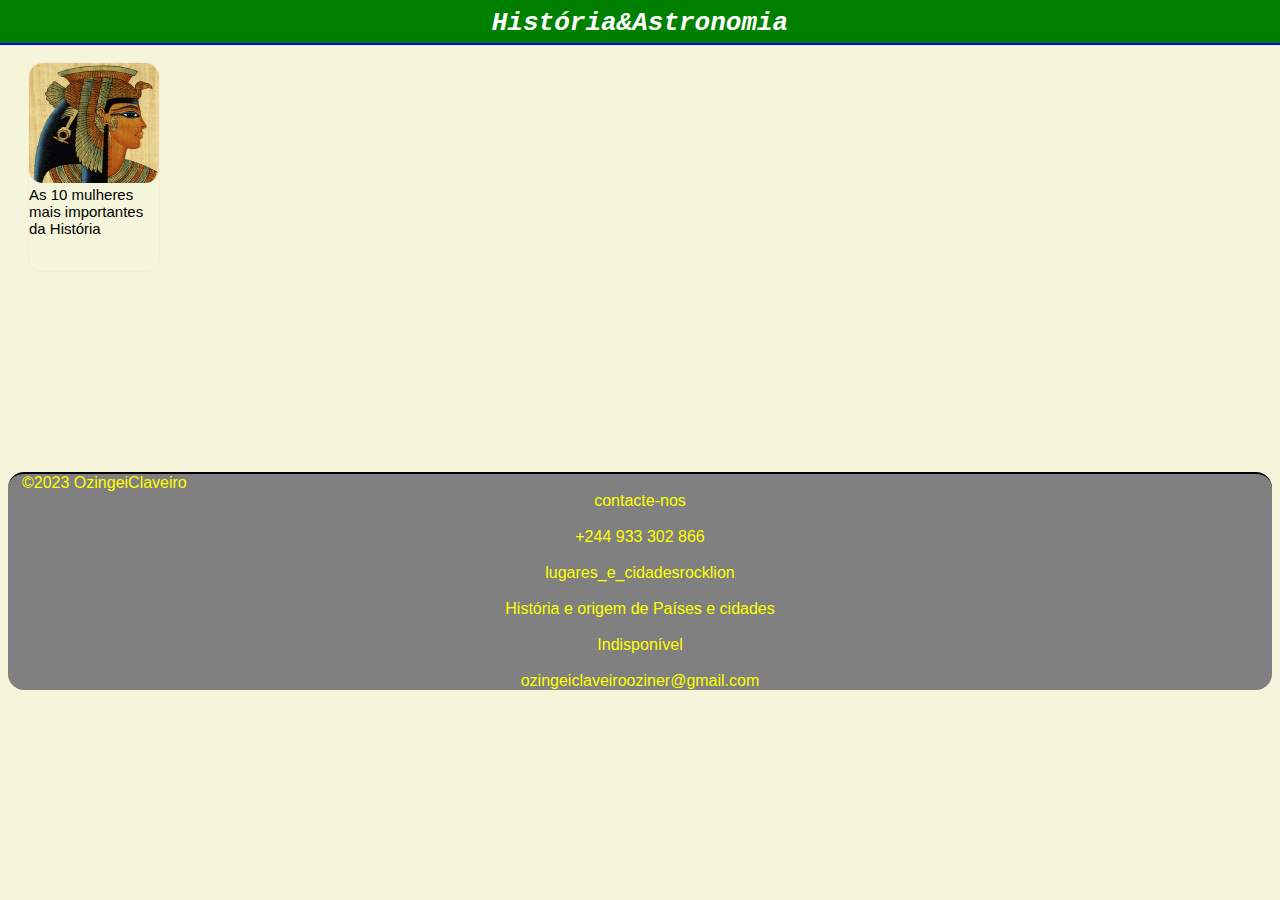
<file: história/index.html>
<!DOCTYPE html>
<html lang="en">
<head>
    <meta charset="UTF-8">
    <meta name="viewport" content="width=device-width, initial-scale=1.0">
    <title>Rocklion.com</title>
    <link rel="stylesheet" href="css/style.css">

</head>
<body>

    <h1 id="tn"> História&Astronomia</h1>
  <nav class="principal">
    <div id="europa">
    <a href="index24.html"><img src="im/Captura de Tela (28).png" alt=""></a>
      <span>As 10 mulheres mais importantes da História</span>
</div>


</nav>
<div id="contactos">
  <footer class="one"> &copy;2023 OzingeiClaveiro</footer>
  <footer>contacte-nos</footer>
  <br>
  <footer><span><i class="bi bi-whatsapp"></i></span>+244 933 302 866</footer>
  <br>
  <footer><span><i class="bi bi-instagram"></i></span>lugares_e_cidadesrocklion</footer>
  <br>
  <footer><span><i class="bi bi-facebook"></i></span>História e origem de Países e cidades</footer>
  <br>
  <footer><span><i class="bi bi-youtube"></i></span>Indisponível</footer>
  <br>
  <footer> <span><i class="bi bi-envelope-at"></i></span>ozingeiclaveirooziner@gmail.com</footer>
</div>

</body>
</html>
</file>
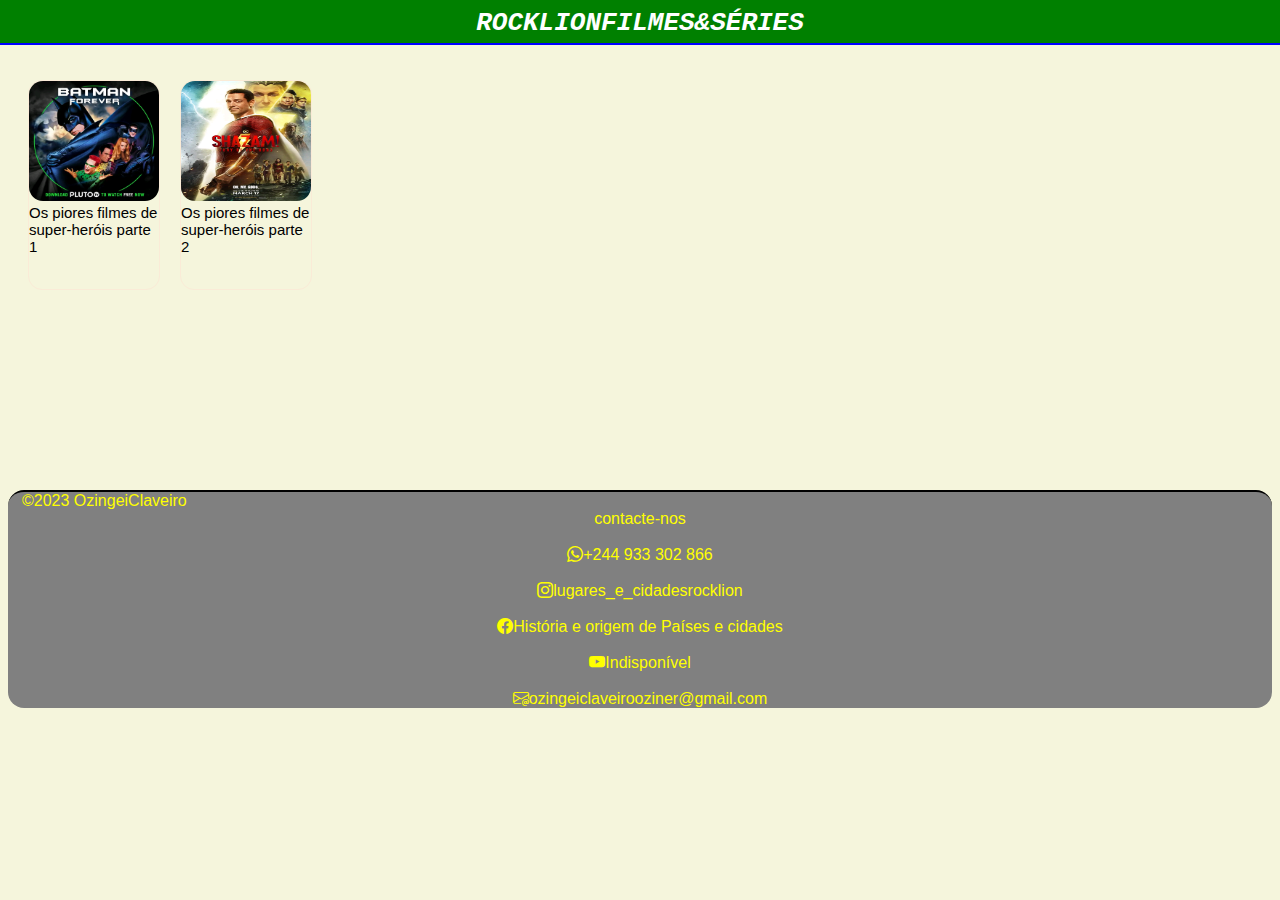
<file: cinema/index1.html>
<!DOCTYPE html>
<html lang="en">
<head>
    <meta charset="UTF-8">
    <meta name="viewport" content="width=, initial-scale=1.0">
    <link rel="stylesheet" href="css/style.css">
    <link rel="stylesheet" href="https://cdn.jsdelivr.net/npm/bootstrap-icons@1.11.2/font/bootstrap-icons.min.css">
   </head>
<body>
    <h1 id="tn">ROCKLIONFILMES&SÉRIES</h1>
      <br>
      <div class="principal">
        <div id="europa">
            <a href="index21.html"><span><img src="img/FB_IMG_16991112845238834.jpg" alt=""></span></a>
        <span>Os piores filmes de super-heróis parte 1</span>         
</div>
<div id="europa">
    <a href="index22.html"><img src="img/FB_IMG_16994432857178716.jpg" alt=""></a>
    <span>Os piores filmes de super-heróis parte 2</span>    
</div>
      </div>
      
    <div id="contactos">
      <footer class="one"> &copy;2023 OzingeiClaveiro</footer>
      <footer>contacte-nos</footer>
      <br>
      <footer><span><i class="bi bi-whatsapp"></i></span>+244 933 302 866</footer>
      <br>
      <footer><span><i class="bi bi-instagram"></i></span>lugares_e_cidadesrocklion</footer>
      <br>
      <footer><span><i class="bi bi-facebook"></i></span>História e origem de Países e cidades</footer>
      <br>
      <footer><span><i class="bi bi-youtube"></i></span>Indisponível</footer>
      <br>
      <footer> <span><i class="bi bi-envelope-at"></i></span>ozingeiclaveirooziner@gmail.com</footer>
    </div>
  
    </body>
</file>
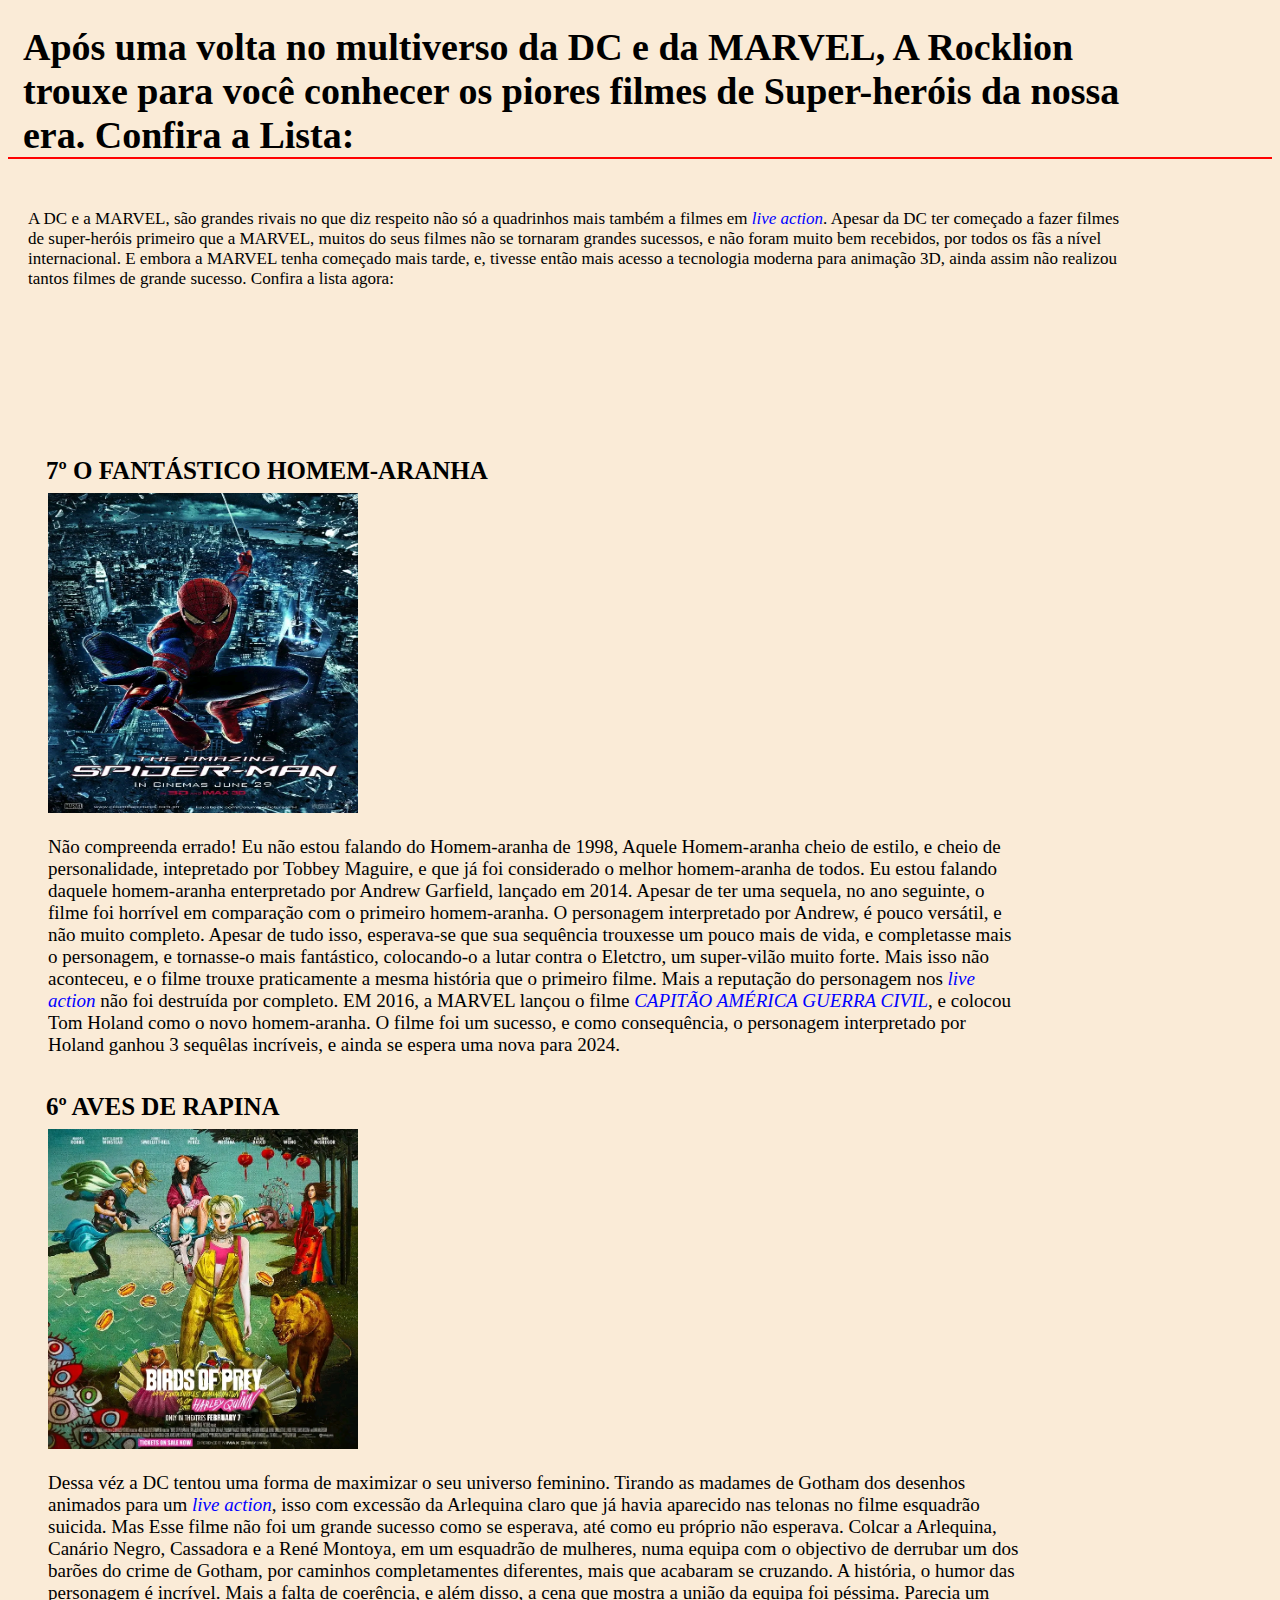
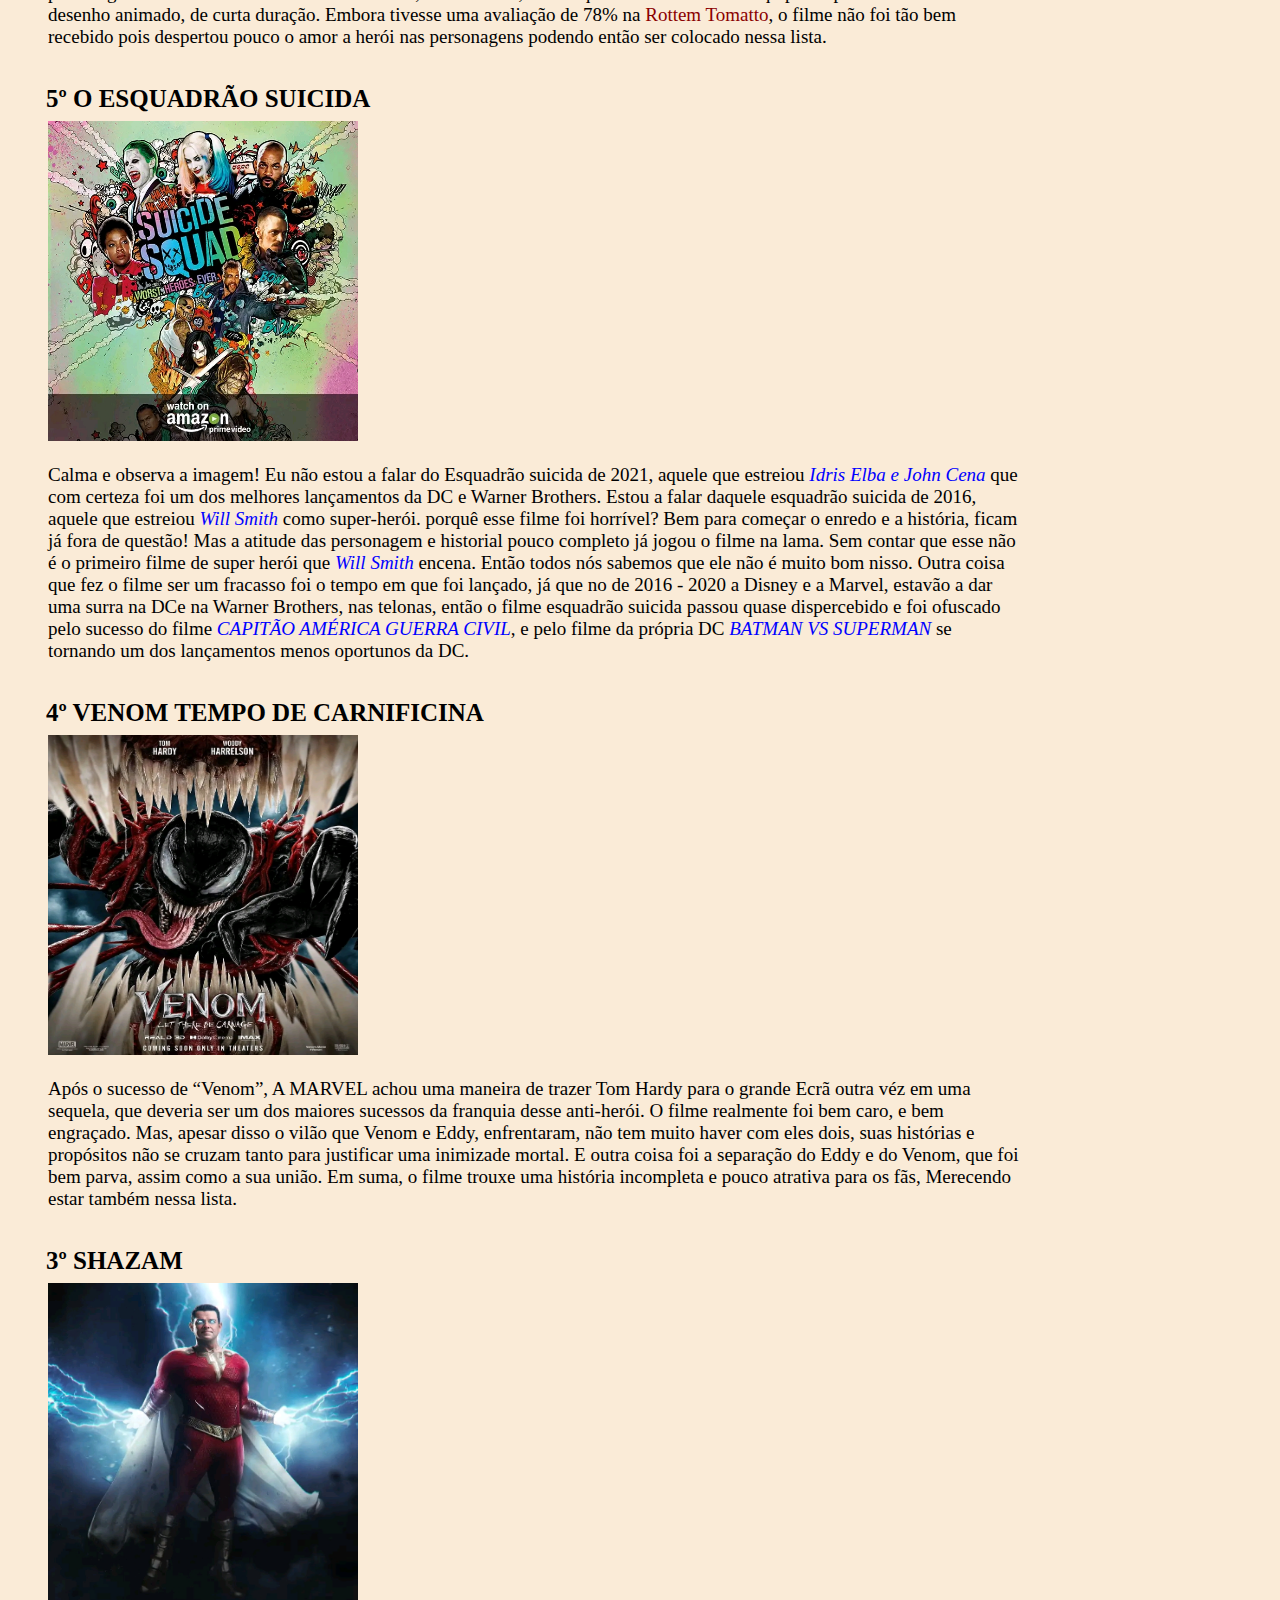
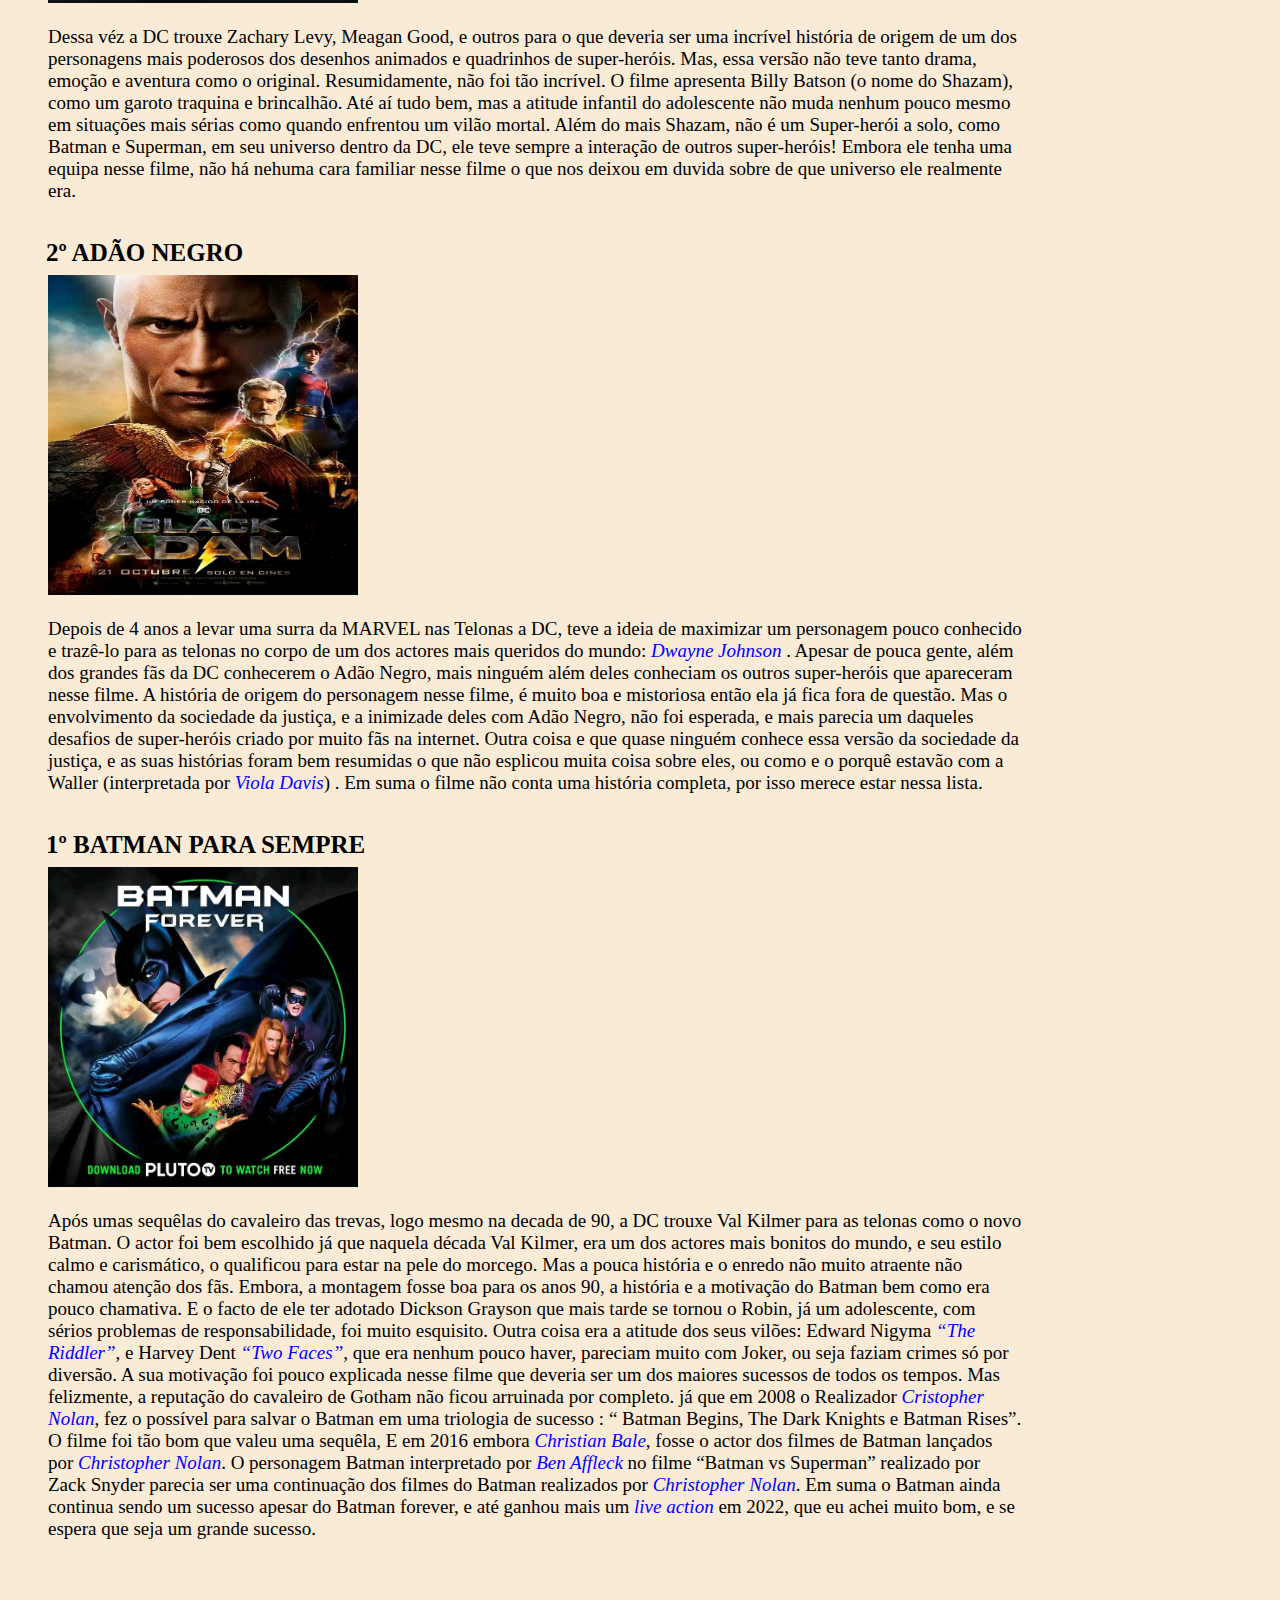
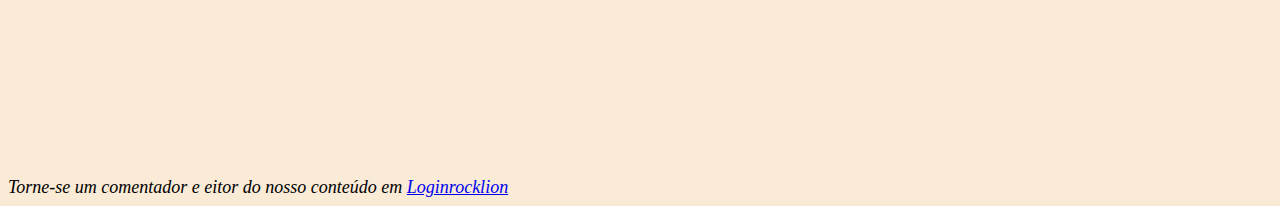
<file: cinema/index21.html>
<!DOCTYPE html>
<html lang="pt">
<head>
    <meta charset="UTF-8">
    <meta name="viewport" content="width=device-width, initial-scale=1.0">
    <meta http-equiv="X-UA-Compatible" content="ie=edge">
     <link rel="stylesheet" href="css/style7.css">
    <title>Ospioresfilmesdesuperheroisdanossaera</title>
</head>
<body>
    <h1>Após uma volta no multiverso da DC e da MARVEL, A Rocklion trouxe para 
        você conhecer os piores filmes de Super-heróis da nossa era. Confira a Lista:
    </h1>
 <header>A DC e a MARVEL, são grandes rivais no que diz respeito não só 
     a quadrinhos mais também a filmes em <i>live action</i>. Apesar da DC ter começado
     a fazer filmes de super-heróis primeiro que a MARVEL, muitos do seus filmes não 
     se tornaram grandes sucessos, e não foram muito bem recebidos, por todos os fãs a nível
     internacional. E embora a MARVEL tenha começado mais tarde, e, tivesse então mais 
     acesso a tecnologia moderna para animação 3D, ainda assim não realizou tantos filmes de 
     grande sucesso. 
     Confira a lista agora:
 </header><br>

  <b>7º O FANTÁSTICO HOMEM-ARANHA</b><br>
   <img src="img/FB_IMG_16991115998903338.jpg" alt="">
   <p> Não compreenda errado! Eu não estou falando do Homem-aranha de 1998, Aquele Homem-aranha
       cheio de estilo, e cheio de personalidade, intepretado por Tobbey Maguire, e que já foi considerado 
       o melhor homem-aranha de todos. Eu estou falando daquele homem-aranha enterpretado por Andrew Garfield,
       lançado em 2014. Apesar de ter uma sequela, no ano seguinte, o filme foi horrível em comparação com o 
       primeiro homem-aranha. O personagem interpretado por Andrew, é pouco versátil, e não muito completo. Apesar de 
       tudo isso, esperava-se que sua sequência trouxesse um pouco mais de vida, e completasse mais o personagem, e 
       tornasse-o mais fantástico, colocando-o a lutar contra o Eletctro, um super-vilão muito forte.
       Mais isso não aconteceu, e o filme trouxe praticamente a mesma história que o primeiro filme. Mais 
       a reputação do personagem nos <i>live action</i> não foi destruída por completo. EM 2016, a MARVEL lançou
       o filme <i>CAPITÃO AMÉRICA GUERRA CIVIL</i>, e colocou Tom Holand como o novo homem-aranha.
       O filme foi um sucesso, e como consequência, o personagem interpretado por Holand ganhou 3 sequêlas incríveis, 
       e ainda se espera uma nova para 2024.  
   </p>
   <br>
    <b>6º AVES DE RAPINA</b><br>
     <img src="img/FB_IMG_16991108550063749.jpg" alt="">
     <p> Dessa véz a DC tentou uma forma de maximizar o seu universo feminino.
         Tirando as madames de Gotham dos desenhos animados para um <i> live action</i>, isso com 
         excessão da Arlequina claro que já havia aparecido nas telonas no filme esquadrão suicida. Mas 
         Esse filme não foi um grande sucesso como se esperava, até como eu próprio não esperava.
         Colcar a Arlequina, Canário Negro, Cassadora e a René Montoya, em um esquadrão de mulheres,
        numa equipa com o objectivo de derrubar um dos barões do crime de Gotham, por caminhos completamentes diferentes,
        mais que acabaram se cruzando. 
        A história, o humor das personagem é incrível. Mais a falta de coerência, e além disso, a cena que mostra a união da equipa
        foi péssima. Parecia um desenho animado, de curta duração.
        Embora tivesse uma avaliação de 78% na <a class="d" href="https://www.bing.com">Rottem Tomatto</a>, o filme 
        não foi tão bem recebido pois despertou pouco o amor a herói nas personagens podendo então ser 
        colocado nessa lista.    
     </p>
     <br>
     <b>5º O ESQUADRÃO SUICIDA</b><br>
           <img src="img/FB_IMG_16991109590757545.jpg" alt="">
           <p> Calma e observa a imagem! Eu não estou a falar do Esquadrão suicida de 2021, aquele que estreiou 
               <i>Idris Elba e John Cena</i> que com certeza foi um dos melhores lançamentos da DC e Warner Brothers.
               Estou a falar daquele esquadrão suicida de 2016, aquele que estreiou <i>Will Smith</i> como super-herói.
               porquê esse filme foi horrível? Bem para começar o enredo e a história, ficam já fora de questão!
               Mas a atitude das personagem e historial pouco completo já jogou o filme na lama. Sem contar que esse 
               não é o primeiro filme de super herói que <i>Will Smith</i> encena. Então todos nós sabemos que ele 
               não é muito bom nisso.
               Outra coisa que fez o filme ser um fracasso foi o tempo em que foi lançado, já que no de 2016 - 2020 a Disney e 
               a Marvel, estavão a dar uma surra na DCe na Warner Brothers, nas telonas, então o filme esquadrão suicida passou quase dispercebido
               e foi ofuscado pelo sucesso do filme <i>CAPITÃO AMÉRICA GUERRA CIVIL</i>, e pelo filme da própria DC
               <i>BATMAN VS SUPERMAN</i> se tornando um dos lançamentos menos oportunos da DC. 
              </p>
              <br> 
       <b>4º VENOM TEMPO DE CARNIFICINA</b><br>
       <img src="img/FB_IMG_16991108855131383.jpg" alt="">
        <p>Após o sucesso de <q>Venom</q>, A MARVEL achou uma maneira de trazer Tom Hardy para o grande Ecrã
            outra véz em uma sequela, que deveria ser um dos maiores sucessos da franquia desse anti-herói. 
            O filme realmente foi bem caro, e bem engraçado. Mas, apesar disso o vilão que Venom e Eddy, enfrentaram,
            não tem muito haver com eles dois, suas histórias e propósitos não se cruzam tanto para justificar uma inimizade mortal. E outra coisa foi a separação 
            do Eddy e do Venom, que foi bem parva, assim como a sua união. Em suma, o filme trouxe uma história
            incompleta e pouco atrativa para os fãs, Merecendo estar também nessa lista. 
        </p>
        <br>
        <b>3º SHAZAM</b><br>
        <img src="img/FB_IMG_16991112006824815.jpg" alt="">
        <p> Dessa véz a DC trouxe Zachary Levy, Meagan Good, e outros para o que deveria ser uma incrível
            história de origem de um dos personagens mais poderosos dos desenhos animados e quadrinhos de 
            super-heróis. Mas, essa versão não teve tanto drama, emoção e aventura como o original. 
            Resumidamente, não foi tão incrível.
            O filme apresenta Billy Batson (o nome do Shazam), como um garoto traquina e brincalhão. Até aí
            tudo bem, mas a atitude infantil do adolescente não muda nenhum pouco mesmo em situações mais sérias
            como quando enfrentou um vilão mortal.
            Além do mais Shazam, não é um Super-herói a solo, como Batman e Superman, em seu universo dentro
            da DC, ele teve sempre a interação de outros super-heróis! Embora ele tenha uma equipa nesse filme, não há 
            nehuma cara familiar nesse filme o que nos deixou em duvida sobre de que universo ele realmente era. 
        </p>
        <br>
           <b>2º ADÃO NEGRO</b><br>
          <img src="img/FB_IMG_16991111761109180.jpg" alt="">
         <p> Depois de 4 anos a levar uma surra da MARVEL nas Telonas a DC, teve a ideia de maximizar
             um personagem pouco conhecido e trazê-lo para as telonas no corpo de um dos actores mais
             queridos do mundo: <i>Dwayne Johnson</i> .
             Apesar de pouca gente, além dos grandes fãs da DC conhecerem o Adão Negro, mais ninguém além 
             deles conheciam os outros super-heróis que apareceram nesse filme.
             A história de origem do personagem nesse filme, é muito boa e mistoriosa então ela já fica fora 
             de questão.
             Mas o envolvimento da sociedade da justiça, e a inimizade deles com Adão Negro, não foi esperada, e mais 
             parecia um daqueles desafios de super-heróis criado por muito fãs na internet. Outra coisa e que quase ninguém 
             conhece essa versão da sociedade da justiça, e as suas histórias foram bem resumidas o que não esplicou
             muita coisa sobre eles, ou como e o porquê estavão com a Waller (interpretada por <i>Viola Davis</i>) . 
             Em suma o filme não conta uma história completa, por isso merece estar nessa lista.
         </p><br>
         
           <b>1º BATMAN PARA SEMPRE</b><br>
              <img src="img/FB_IMG_16991112845238834.jpg" alt="">
          <p>Após umas sequêlas do cavaleiro das trevas, logo mesmo na decada de 90, a DC trouxe 
              Val Kilmer para as telonas como o novo Batman. O actor foi bem escolhido já que naquela 
              década Val Kilmer, era um dos actores mais bonitos do mundo, e seu estilo calmo
              e carismático, o qualificou para estar na pele do morcego. Mas a pouca história e o enredo 
              não muito atraente não chamou atenção dos fãs.
              Embora, a montagem fosse boa para os anos 90, a história e a motivação do Batman bem como 
              era pouco chamativa. E o facto de ele ter adotado Dickson Grayson que mais tarde se tornou o Robin,
              já um adolescente, com sérios problemas de responsabilidade, foi muito esquisito. 
              Outra coisa era a atitude dos seus vilões: Edward Nigyma <i><q>The Riddler</q></i>, e Harvey Dent 
              <i><q>Two Faces</q></i>, que era nenhum pouco haver, pareciam muito com Joker, ou seja faziam crimes 
              só por diversão. A sua motivação foi pouco explicada nesse filme que deveria ser um dos maiores sucessos
              de todos os tempos. Mas felizmente, a reputação do cavaleiro de Gotham não ficou arruinada por completo.
              já que em 2008 o Realizador <i>Cristopher Nolan</i>, fez o possível para salvar o Batman em uma triologia de 
              sucesso : <q> Batman Begins, The Dark Knights e Batman Rises</q>. O filme foi tão bom que valeu uma sequêla,
               E em 2016 embora <i>Christian Bale</i>, fosse o actor dos filmes de Batman lançados por <i>Christopher Nolan</i>.
               O personagem Batman interpretado por <i>Ben Affleck</i> no filme <q>Batman vs Superman</q> realizado por Zack Snyder parecia 
               ser uma continuação dos filmes do Batman realizados por <i>Christopher Nolan</i>.
               Em suma o Batman ainda continua sendo um sucesso apesar do Batman forever, e até ganhou mais um <i>live action</i> 
               em 2022, que eu achei muito bom, e se espera que seja um grande sucesso.    
          </p>
          <br>
          
           <footer><em>Torne-se um comentador e eitor do nosso conteúdo em <a href="../second html/index25.html">Loginrocklion</a></em></footer>
</body>
</html>
</file>
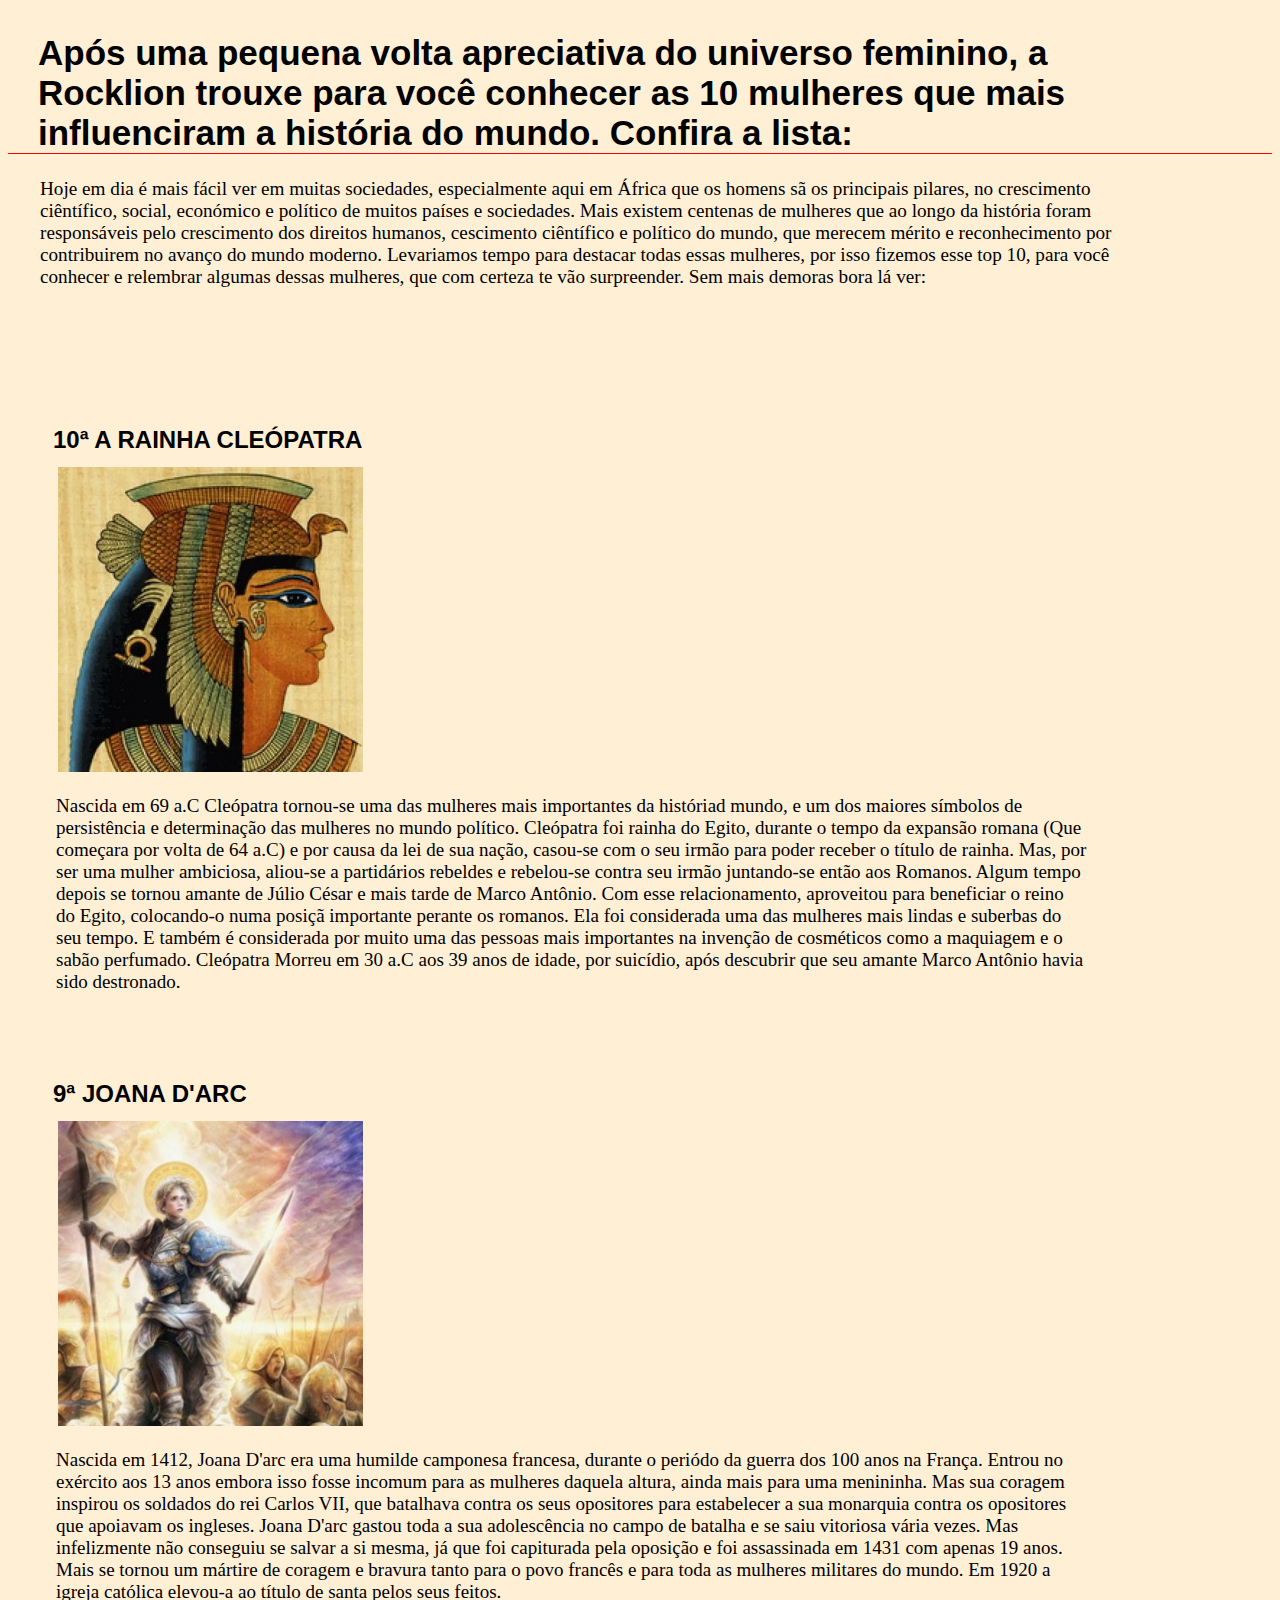
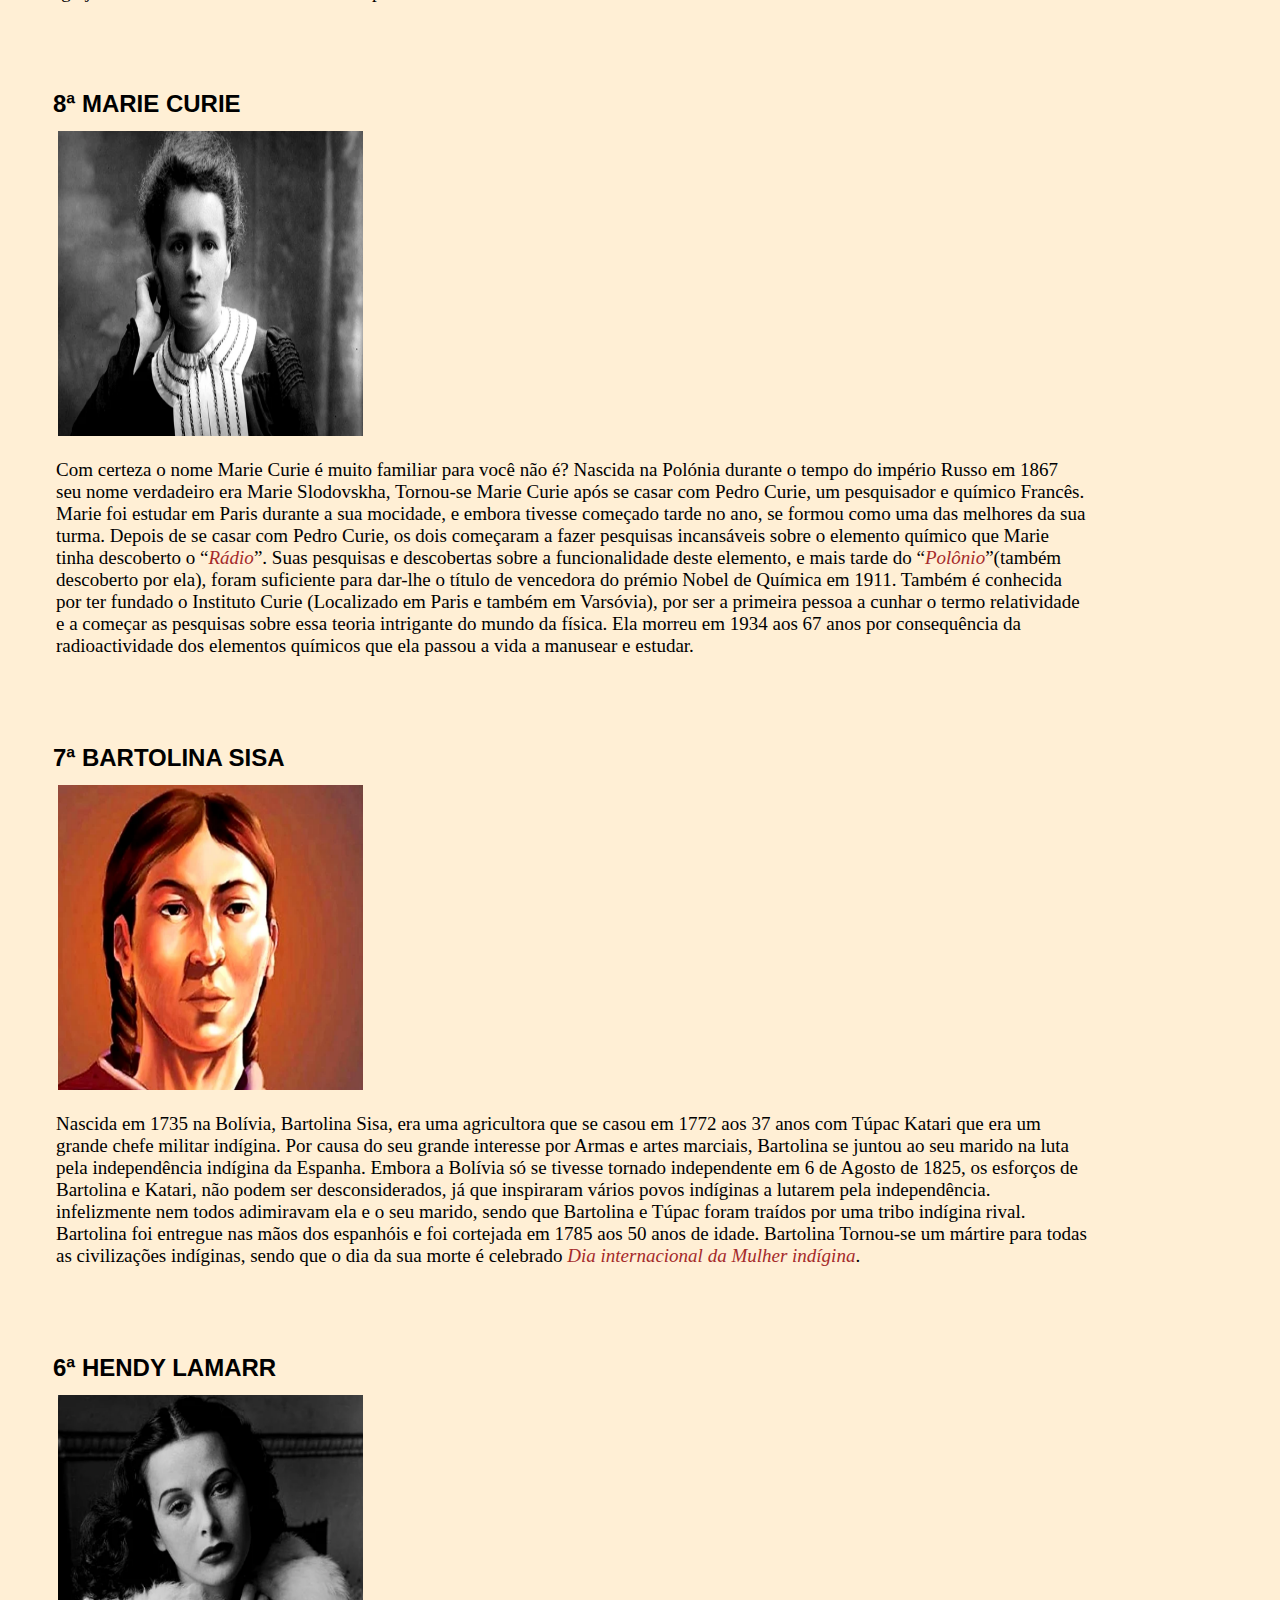
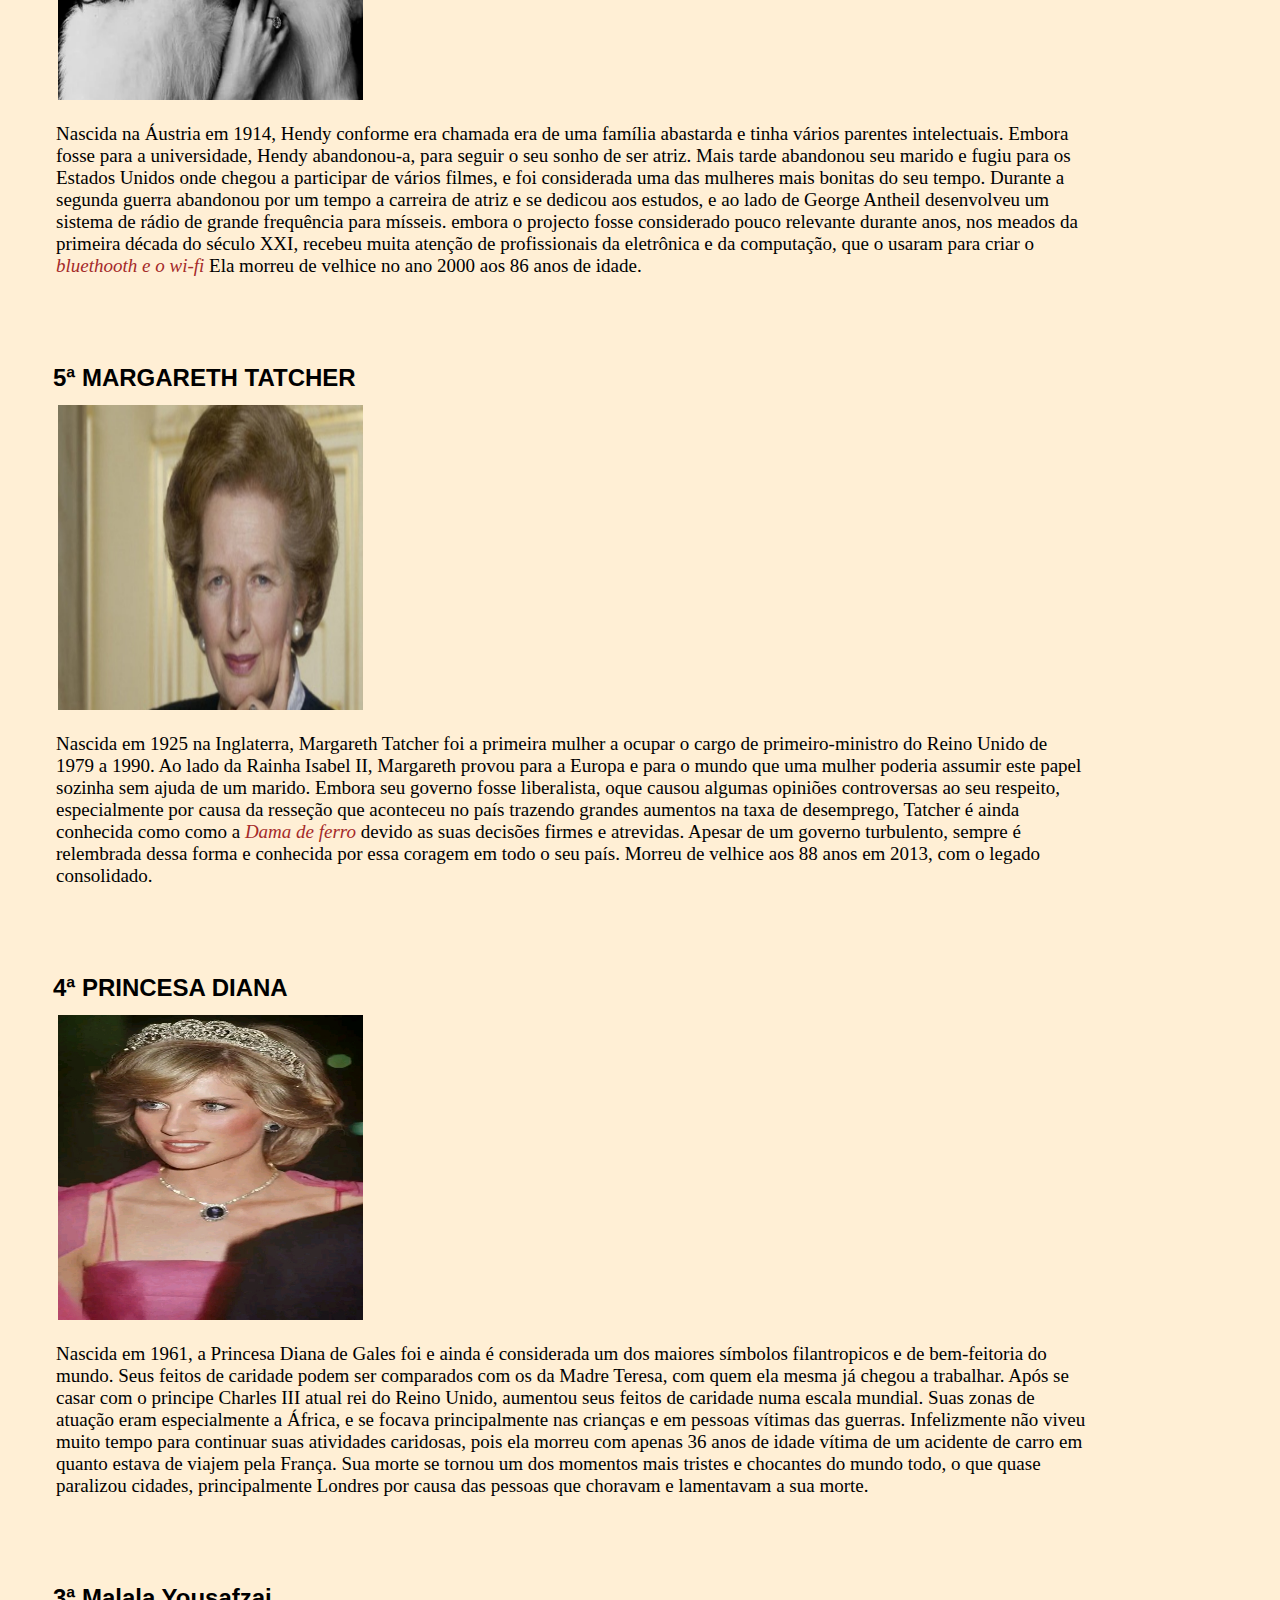
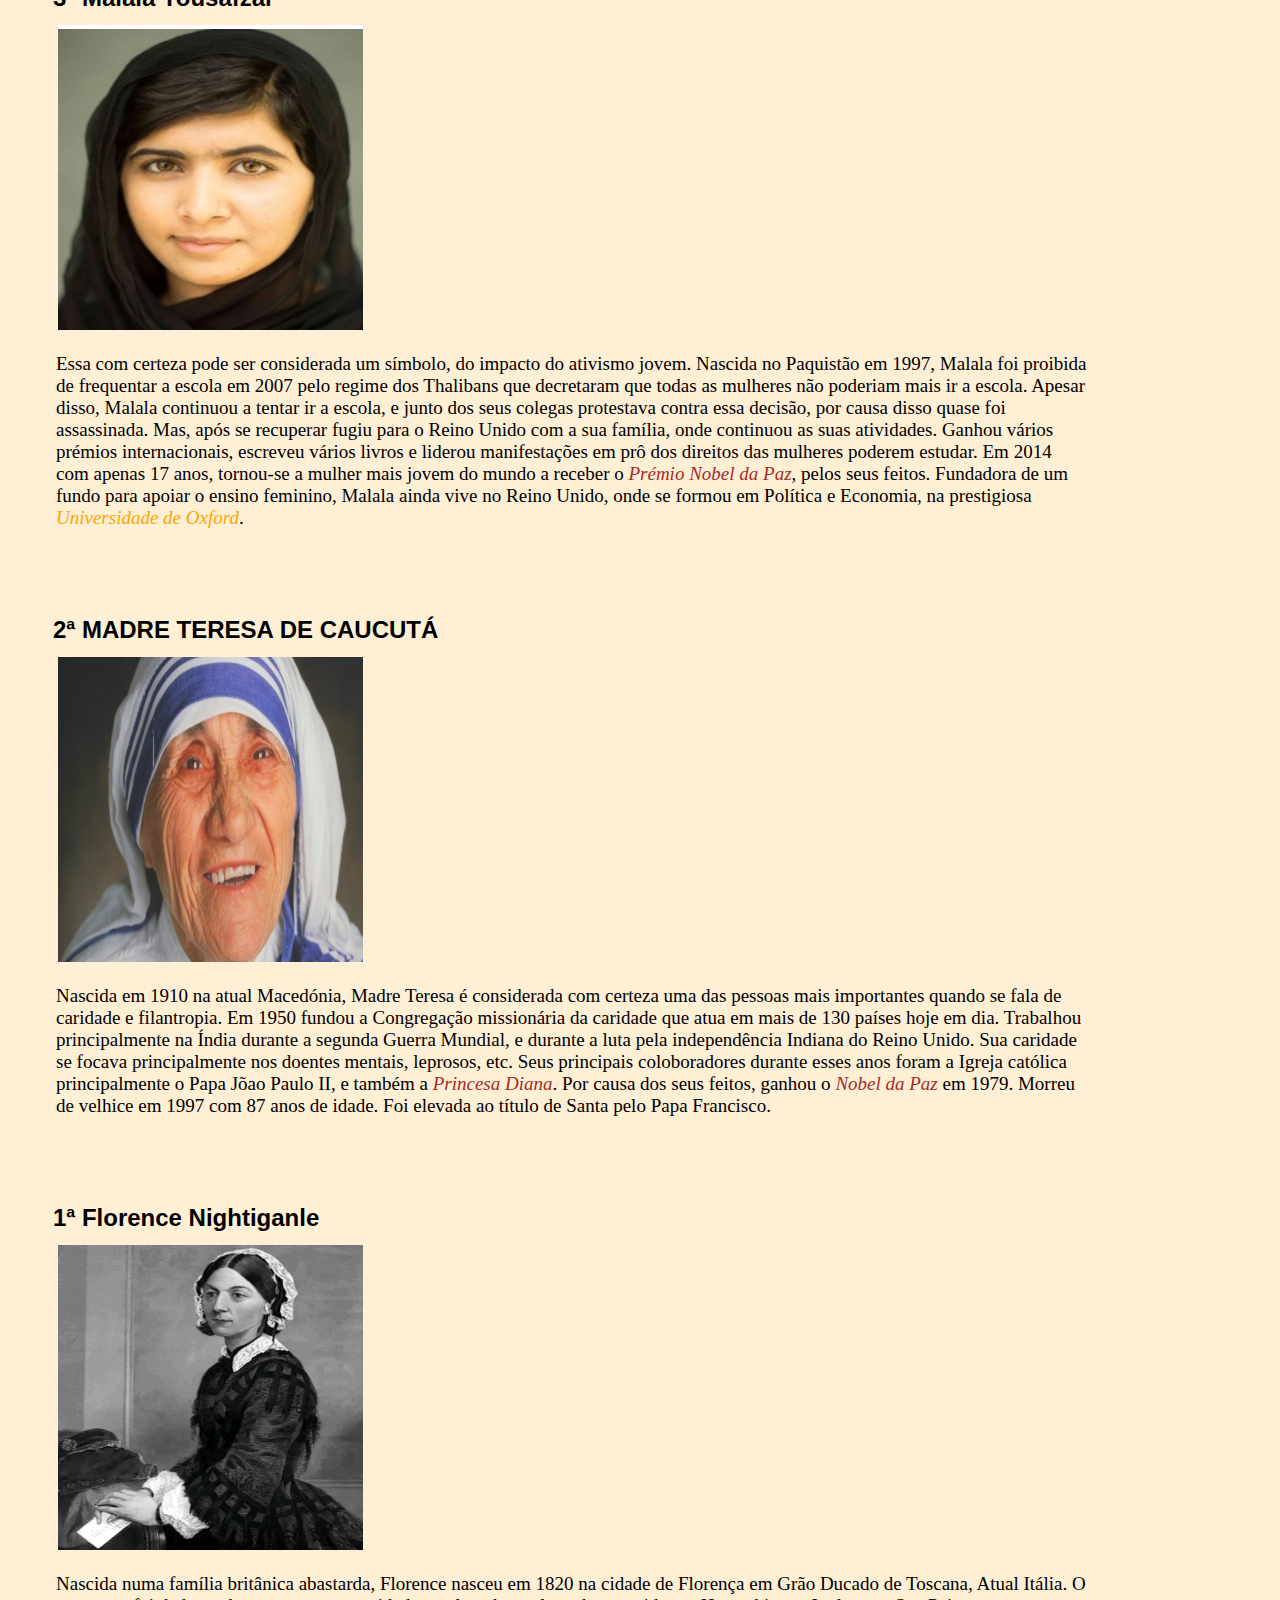
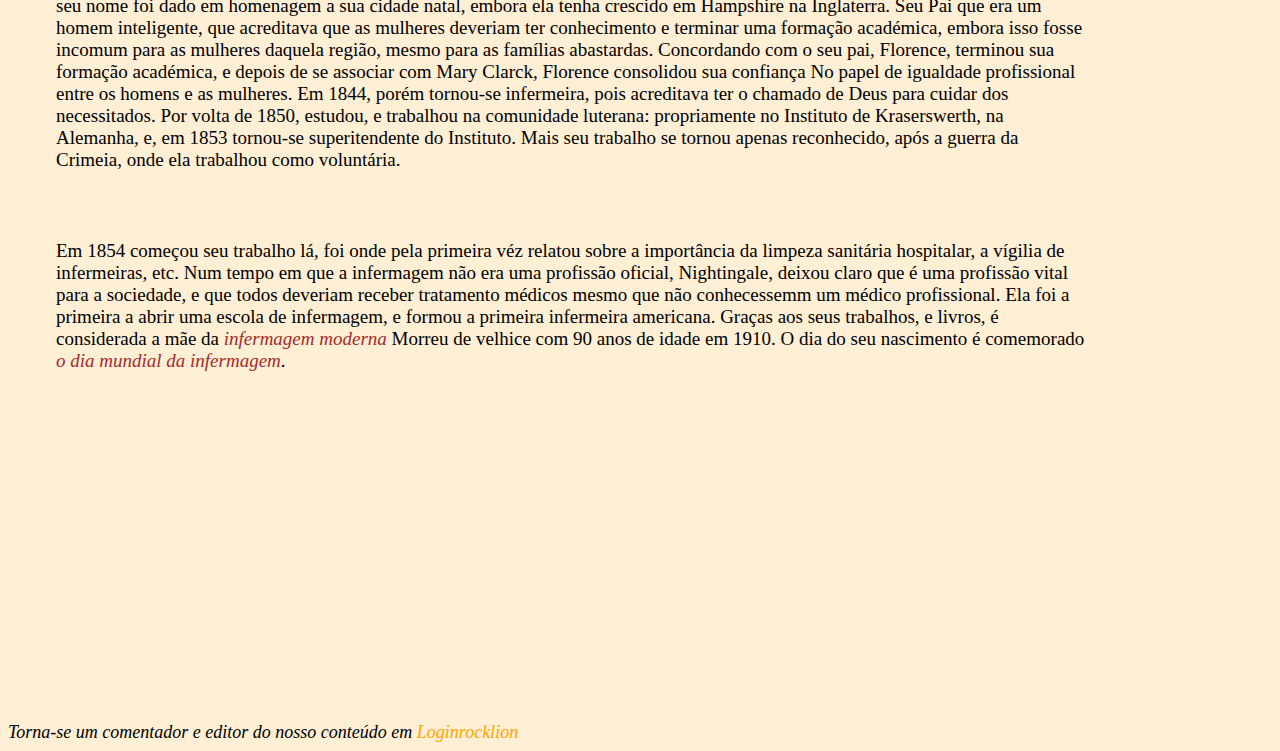
<file: história/index24.html>
<!DOCTYPE html>
<html lang="en">
<head>
    <meta charset="UTF-8">
    <meta name="viewport" content="width=device-width, initial-scale=3.0">
    <link rel="stylesheet" href="css/style8.css">
    <title>Asmulheresmaisfamosasdomundo:top9</title>
</head>
<body>
     <h1> Após uma pequena volta apreciativa do universo feminino, a Rocklion trouxe para 
         você conhecer as 10 mulheres que mais influenciram a história do mundo. Confira a lista: 
     </h1>
     <header>
        Hoje em dia é mais fácil ver em muitas sociedades, especialmente aqui em África que os 
        homens sã os principais pilares, no crescimento ciêntífico, social, económico e político de muitos países 
        e sociedades. Mais existem centenas de mulheres que ao longo da história foram responsáveis pelo crescimento dos 
        direitos humanos, cescimento ciêntífico e político do mundo, que merecem mérito e reconhecimento por contribuirem
        no avanço do mundo moderno. Levariamos tempo para destacar todas essas mulheres, por isso fizemos esse top 10, para você conhecer e relembrar algumas dessas mulheres,
        que com certeza te vão surpreender. Sem mais demoras bora lá ver:
     </header>
     <b>10ª A RAINHA CLEÓPATRA</b><br>
      <img src="im/Captura de Tela (28).png" alt=""><br>
        <p>Nascida em 69 a.C Cleópatra tornou-se uma das mulheres mais importantes da históriad mundo,
            e um dos maiores símbolos de persistência e determinação das mulheres no mundo político.
            Cleópatra foi rainha do Egito, durante o tempo da expansão romana (Que começara por volta de 64 a.C) e 
            por causa da lei de sua nação, casou-se com o seu irmão para poder receber o título de rainha. Mas, por ser uma mulher ambiciosa,
            aliou-se a partidários rebeldes e rebelou-se contra seu irmão juntando-se então aos Romanos.
            Algum tempo depois se tornou amante de Júlio César e mais tarde de Marco Antônio. Com esse relacionamento, 
            aproveitou para beneficiar o reino do Egito, colocando-o numa posiçã importante perante os romanos. Ela foi considerada
            uma das mulheres mais lindas e suberbas do seu tempo. E também é considerada por muito uma das pessoas mais importantes 
            na invenção de cosméticos como a maquiagem e o sabão perfumado. 
            Cleópatra Morreu em 30 a.C aos 39 anos de idade, por suicídio, após descubrir que seu amante Marco Antônio havia sido destronado. 
          </p>
          <br>
  <b>9ª JOANA D'ARC</b><br>
   <img src="im/Captura de Tela (34).png" alt=""><br>
       <p> Nascida em 1412, Joana D'arc era uma humilde camponesa francesa, durante o periódo da guerra dos 
        100 anos na França.
        Entrou no exército aos 13 anos embora isso fosse incomum para as mulheres daquela altura, ainda mais para uma 
        menininha. Mas sua coragem inspirou os soldados do rei Carlos VII, que batalhava contra os seus opositores para 
        estabelecer a sua monarquia contra os opositores que apoiavam os ingleses. Joana D'arc gastou toda a sua adolescência 
        no campo de batalha e se saiu vitoriosa vária vezes. Mas infelizmente não conseguiu se salvar a si mesma, já que 
        foi capiturada pela oposição e foi assassinada em 1431 com apenas 19 anos. 
        Mais se tornou um mártire de coragem e bravura tanto para o povo francês e para toda as mulheres militares do mundo.
        Em 1920 a igreja católica elevou-a ao título de santa pelos seus feitos. 
       </p>
       <br>
    <b>8ª MARIE CURIE</b><br>
     <img src="im/Captura de Tela (27).png" alt=""><br>
     <p>Com certeza o nome Marie Curie é muito familiar para você não é?
        Nascida na Polónia durante o tempo do império Russo em 1867 seu nome verdadeiro era Marie Slodovskha, 
        Tornou-se Marie Curie após se casar com Pedro Curie, um pesquisador e químico Francês.
        Marie foi estudar em Paris durante a sua mocidade, e embora tivesse começado tarde no ano, se formou como uma das melhores da sua turma.
        Depois de se casar com Pedro Curie, os dois começaram a fazer pesquisas incansáveis sobre o elemento químico que Marie tinha descoberto 
        o <q class="ra"><i>Rádio</i></q>. Suas pesquisas e descobertas sobre a funcionalidade deste elemento, e mais tarde do  <q class="Po"><i>Polônio</i></q>(também descoberto por ela), foram  
        suficiente para dar-lhe o título de vencedora do prémio Nobel de Química em 1911.
        Também é conhecida por ter fundado o Instituto Curie (Localizado em Paris e também em Varsóvia), por ser a primeira pessoa a cunhar o termo relatividade e a começar as pesquisas 
        sobre essa teoria intrigante do mundo da física.
        Ela morreu em 1934 aos 67 anos por consequência da radioactividade dos elementos químicos que ela passou a vida a 
        manusear e estudar. 
          </p>
           <br>
    <b>7ª BARTOLINA SISA</b><br>
    <img src="im/Captura de Tela (29).png" alt=""><br>
    <p> Nascida em 1735 na Bolívia, Bartolina Sisa, era uma agricultora que se casou em 1772 aos 37 anos com Túpac Katari 
       que era um grande chefe militar indígina. Por causa do seu grande interesse por Armas e artes marciais, Bartolina se juntou ao seu 
       marido na luta pela independência indígina da Espanha.
       Embora a Bolívia só se tivesse tornado independente em 6 de Agosto de 1825, os esforços de Bartolina e 
       Katari, não podem ser desconsiderados, já que inspiraram vários povos indíginas a lutarem pela independência.
       infelizmente nem todos adimiravam ela e o seu marido, sendo que Bartolina e Túpac foram traídos por uma tribo indígina rival. Bartolina foi entregue nas mãos dos 
       espanhóis e foi cortejada em 1785 aos 50 anos de idade. Bartolina Tornou-se um mártire para todas as civilizações indíginas, sendo que o dia da sua 
       morte é celebrado <i> Dia internacional da Mulher indígina</i>.
          </p>
            <br>
    <b>6ª HENDY LAMARR</b><br>
     <img src="im/Captura de Tela (31).png" alt=""><br>
    <p> Nascida na Áustria em 1914, Hendy conforme era chamada era de uma família abastarda e tinha vários parentes
        intelectuais.
        Embora fosse para a universidade, Hendy abandonou-a, para seguir o seu sonho de ser atriz. Mais tarde abandonou seu marido e 
        fugiu para os Estados Unidos onde chegou a participar de vários filmes, e foi considerada uma das mulheres mais bonitas do seu tempo. 
        Durante a segunda guerra abandonou por um tempo a carreira de atriz e se dedicou aos estudos, e ao lado de 
        George Antheil desenvolveu um sistema de rádio de grande frequência para mísseis. embora o projecto fosse considerado pouco relevante durante anos,
        nos meados da primeira década do século XXI, recebeu muita atenção de profissionais da eletrônica e da computação, que o usaram para 
        criar o <i>bluethooth e o wi-fi</i> Ela morreu de velhice no ano 2000 aos 86 anos de idade.   
           </p>
              <br>
    <b>5ª MARGARETH TATCHER</b><br>
      <img src="im/Captura de Tela (32).png" alt="">
    <p>Nascida em 1925 na Inglaterra, Margareth Tatcher foi a primeira mulher a ocupar o cargo de primeiro-ministro 
        do Reino Unido de 1979 a 1990. Ao lado da Rainha Isabel II, Margareth provou para a Europa e para o mundo que uma mulher 
        poderia assumir este papel sozinha sem ajuda de um marido. Embora seu governo fosse liberalista, oque causou algumas opiniões controversas
        ao seu respeito, especialmente por causa da resseção que aconteceu no país trazendo grandes aumentos na taxa de desemprego, Tatcher é ainda conhecida como 
        como a <i>Dama de ferro</i> devido as suas decisões firmes e atrevidas.
        Apesar de um governo turbulento, sempre é relembrada dessa forma e conhecida por essa coragem em todo o seu país. 
        Morreu de velhice aos 88 anos em 2013, com o legado consolidado.         
           </p>
              <br>
    <b>4ª PRINCESA DIANA</b><br>
     <img src="im/FB_IMG_17015478628390810.jpg" alt=""><br>
       <p> Nascida em 1961, a Princesa Diana de Gales foi e ainda é considerada um dos maiores símbolos 
           filantropicos e de bem-feitoria do mundo.
           Seus feitos de caridade podem ser comparados com os da Madre Teresa, com quem ela mesma já chegou a trabalhar.
           Após se casar com o principe Charles III atual rei do Reino Unido, aumentou seus feitos de caridade numa escala mundial. 
           Suas zonas de atuação eram especialmente a África, e se focava principalmente nas crianças e em pessoas vítimas das guerras.
           Infelizmente não viveu muito tempo para continuar suas atividades caridosas, pois ela morreu com apenas 36 anos de idade vítima de um acidente 
           de carro em quanto estava de viajem pela França. Sua morte se tornou um dos momentos mais tristes e chocantes 
           do mundo todo, o que quase paralizou cidades, principalmente Londres por causa das pessoas que choravam e lamentavam a sua morte.
              </p>
                <br>
    <b>3ª Malala Yousafzai</b><br>
      <img src="im/Captura de Tela (35).png" alt=""><br>
       <p> Essa com certeza pode ser considerada um símbolo, do impacto do ativismo jovem.
           Nascida no Paquistão em 1997, Malala foi proibida de frequentar a escola em 2007 pelo regime 
           dos Thalibans que decretaram que todas as mulheres não poderiam mais ir a escola. Apesar disso, Malala continuou 
           a tentar ir a escola, e junto dos seus colegas protestava contra essa decisão, por causa disso quase foi assassinada. Mas,
           após se recuperar fugiu para o Reino Unido com a sua família, onde continuou as suas atividades.
           Ganhou vários prémios internacionais, escreveu vários livros e liderou manifestações em prô dos direitos
           das mulheres poderem estudar. Em 2014 com apenas 17 anos, tornou-se a mulher mais jovem do mundo a receber o <i>Prémio Nobel da Paz</i>,
           pelos seus feitos. Fundadora de um fundo para apoiar o ensino feminino, Malala ainda vive no Reino Unido, onde se 
           formou em Política e Economia, na prestigiosa <i><a href="">Universidade de Oxford</a></i>.  
              </p>
                <br>
    <b>2ª MADRE TERESA DE CAUCUTÁ</b><br>
       <img src="im/Captura de Tela (30).png" alt=""><br>
    <p>Nascida em 1910 na atual Macedónia, Madre Teresa é considerada com certeza uma das pessoas mais 
      importantes quando se fala de caridade e filantropia.
      Em 1950 fundou a Congregação missionária da caridade que atua em mais de 130 países hoje em dia.
      Trabalhou principalmente na Índia durante a segunda Guerra Mundial, e durante a luta pela independência 
      Indiana do Reino Unido. Sua caridade se focava principalmente nos doentes mentais, leprosos, etc.
      Seus principais coloboradores durante esses anos foram a Igreja católica principalmente o Papa Jõao Paulo II, e 
      também a <i>Princesa Diana</i>. 
      Por causa dos seus feitos, ganhou o <i>Nobel da Paz</i> em 1979. Morreu de velhice em 1997 com 87 anos de idade. Foi elevada ao 
      título de Santa pelo Papa Francisco. 
              </p>
                   <br>
    <b>1ª Florence Nightiganle</b><br>
      <img src="im/FB_IMG_17015479195103874.jpg" alt=""><br>
       <p> Nascida numa família britânica abastarda, Florence nasceu em 1820 na cidade de Florença em Grão Ducado de Toscana, Atual Itália.
         O seu nome foi dado em homenagem a sua cidade natal, embora ela tenha crescido em Hampshire na Inglaterra.
         Seu Pai que era um homem inteligente, que acreditava que as mulheres deveriam ter conhecimento e terminar uma formação académica, embora isso 
         fosse incomum para as mulheres daquela região, mesmo para as famílias abastardas. 
         Concordando com o seu pai, Florence, terminou sua formação académica, e depois de se associar com Mary Clarck, Florence consolidou sua confiança 
         No papel de igualdade profissional entre os homens e as mulheres.
         Em 1844, porém tornou-se infermeira, pois acreditava ter o chamado de Deus para cuidar dos necessitados. Por volta de 1850, estudou,
         e trabalhou na comunidade luterana: propriamente no Instituto de Kraserswerth, na Alemanha, e, em 1853 tornou-se superitendente do Instituto.
        Mais seu trabalho se tornou apenas reconhecido, após a guerra da Crimeia, onde ela trabalhou como voluntária.
       </p>
        <p> Em 1854 começou seu trabalho lá, foi onde pela primeira véz relatou sobre a importância da limpeza sanitária hospitalar, a vígilia de infermeiras,
         etc. Num tempo em que a infermagem não era uma profissão oficial, Nightingale, deixou claro que é uma profissão vital para 
         a sociedade, e que todos deveriam receber tratamento médicos mesmo que não conhecessemm um médico profissional. Ela foi a primeira a abrir uma escola de 
         infermagem, e formou a primeira infermeira americana. Graças aos seus trabalhos, e livros, é considerada a mãe da <i>infermagem moderna</i> Morreu de velhice com 90 anos de 
         idade em 1910. O dia do seu nascimento é comemorado <i>o dia mundial da infermagem</i>. 

        </p>
      <footer><em>Torna-se um comentador e editor do nosso conteúdo em <a href="index25.html">Loginrocklion</a></em></footer>
</body>
</html>
</file>
<file: história/css/style.css>
body{
    background-color: beige;
}
#tn{
    text-align: center;
font-family: monospace; font-style: italic; 
background-color: green; color: #fff;
margin-top: -10px;margin-left: -10px; margin-right: -10px;
padding-top: 10px;padding-bottom: 5px;
border-bottom: 2px solid blue;
}
img{
    height: 120px;
    width: 130px;
    border-radius: 14px;
}
 #europa{
 height: 208px;
 width: 130px;
 border: 1px solid antiquewhite; border-radius: 14px;
 text-align: left;

}
#europa{
    margin-left: 20px;
}
.principal{
    font-family: sans-serif; font-size: 15px;  
    display: inline-flex; 
}
#contactos{
    margin-top: 200px; margin-bottom: -10px; text-align: center; font-family: sans-serif;
    border-top: 2px solid black; border-radius: 16px;
    padding-inline: 14px;
    background-color: gray;
    color: yellow;
}
.one{
    text-align: left;
}
</file>
<file: cinema/css/style.css>
body{
    background-color: beige;
}
#tn{
    text-align: center;
font-family: monospace; font-style: italic; 
background-color: green; color: #fff;
margin-top: -10px;margin-left: -10px; margin-right: -10px;
padding-top: 10px;padding-bottom: 5px;
border-bottom: 2px solid blue;
}
img{
    height: 120px;
    width: 130px;
    border-radius: 14px;
}
 #europa{
 height: 208px;
 width: 130px;
 border: 1px solid antiquewhite; border-radius: 14px;
 text-align: left;

}
#europa{
    margin-left: 20px;
}
.principal{
    font-family: sans-serif; font-size: 15px;  
    display: inline-flex; 
}
#contactos{
    margin-top: 200px; margin-bottom: -10px; text-align: center; font-family: sans-serif;
    border-top: 2px solid black; border-radius: 16px;
    padding-inline: 14px;
    background-color: gray;
    color: yellow;
}
.one{
    text-align: left;
}
</file>
<file: cinema/css/style7.css>
body{
    background-color: antiquewhite;
}
h1{
    font-size: 38px;
    padding-left: 15px;
    padding-right: 120px;
    border-block-end: 2px solid red;
}
header{
    margin-top: 50px;
    margin-bottom: 150px;
    font-size: 17px;
    padding-left: 20px;
    padding-right: 150px;
    font-family: Verdana;
}
b{
 padding-left: 38px;
  font-size: 25px;
  font-family: 'Consolas';
}
img{
    padding-top: 8px;
    padding-left: 40px;
    height: 320px;
    width: 310px;
}
p{
    padding-left: 40px;
    padding-right: 250px;
    font-size: 19px;
    font-family: 'Comic Sans MS';
}
.d{
    text-decoration: none;
    color: darkred;
}
.d:hover{
    background-color: brown;
}
i{
    color: blue;
}
footer{
    padding-top: 200px;
    font-family: Verdana;
    font-size: 18px;
}
a:visited{
    color: brown;
}
a:hover{
    background-color: aqua;
}
</file>
<file: história/css/style8.css>
h1{
    font-size: 35px; text-transform: monospace; font-family: sans-serif; 
    padding-top: 10px; padding-left: 30px; padding-right: 150px;
    border-bottom: 1px solid red;
}
header{
    font-family: Tahoma; font-size: 1.2rem;
    margin-top: 17px; margin-left: 32px;margin-right: 103px; margin-bottom: 138px;
}
b{
    font-size: x-large; font-family: Helvetica;
    padding-left: 45px;
}
img{
    height: 305px; width: 305px;
    padding-top: 13px; padding-left: 50px;
}
p{
    font-size: 19px; font-family:'Lucida Sans Regular'; 
    padding-left: 48px; padding-right: 185px; padding-bottom: 50px;
}
a{
    text-decoration: none;
    color: orange;
}
a:hover{
    background-color: aqua;
}
footer{
    margin-top: 300px;
    font-size: large; font-family: 'Consolas';

}
i{
    color: brown;
}
body{
    background-color: papayawhip;
    
}
</file>
